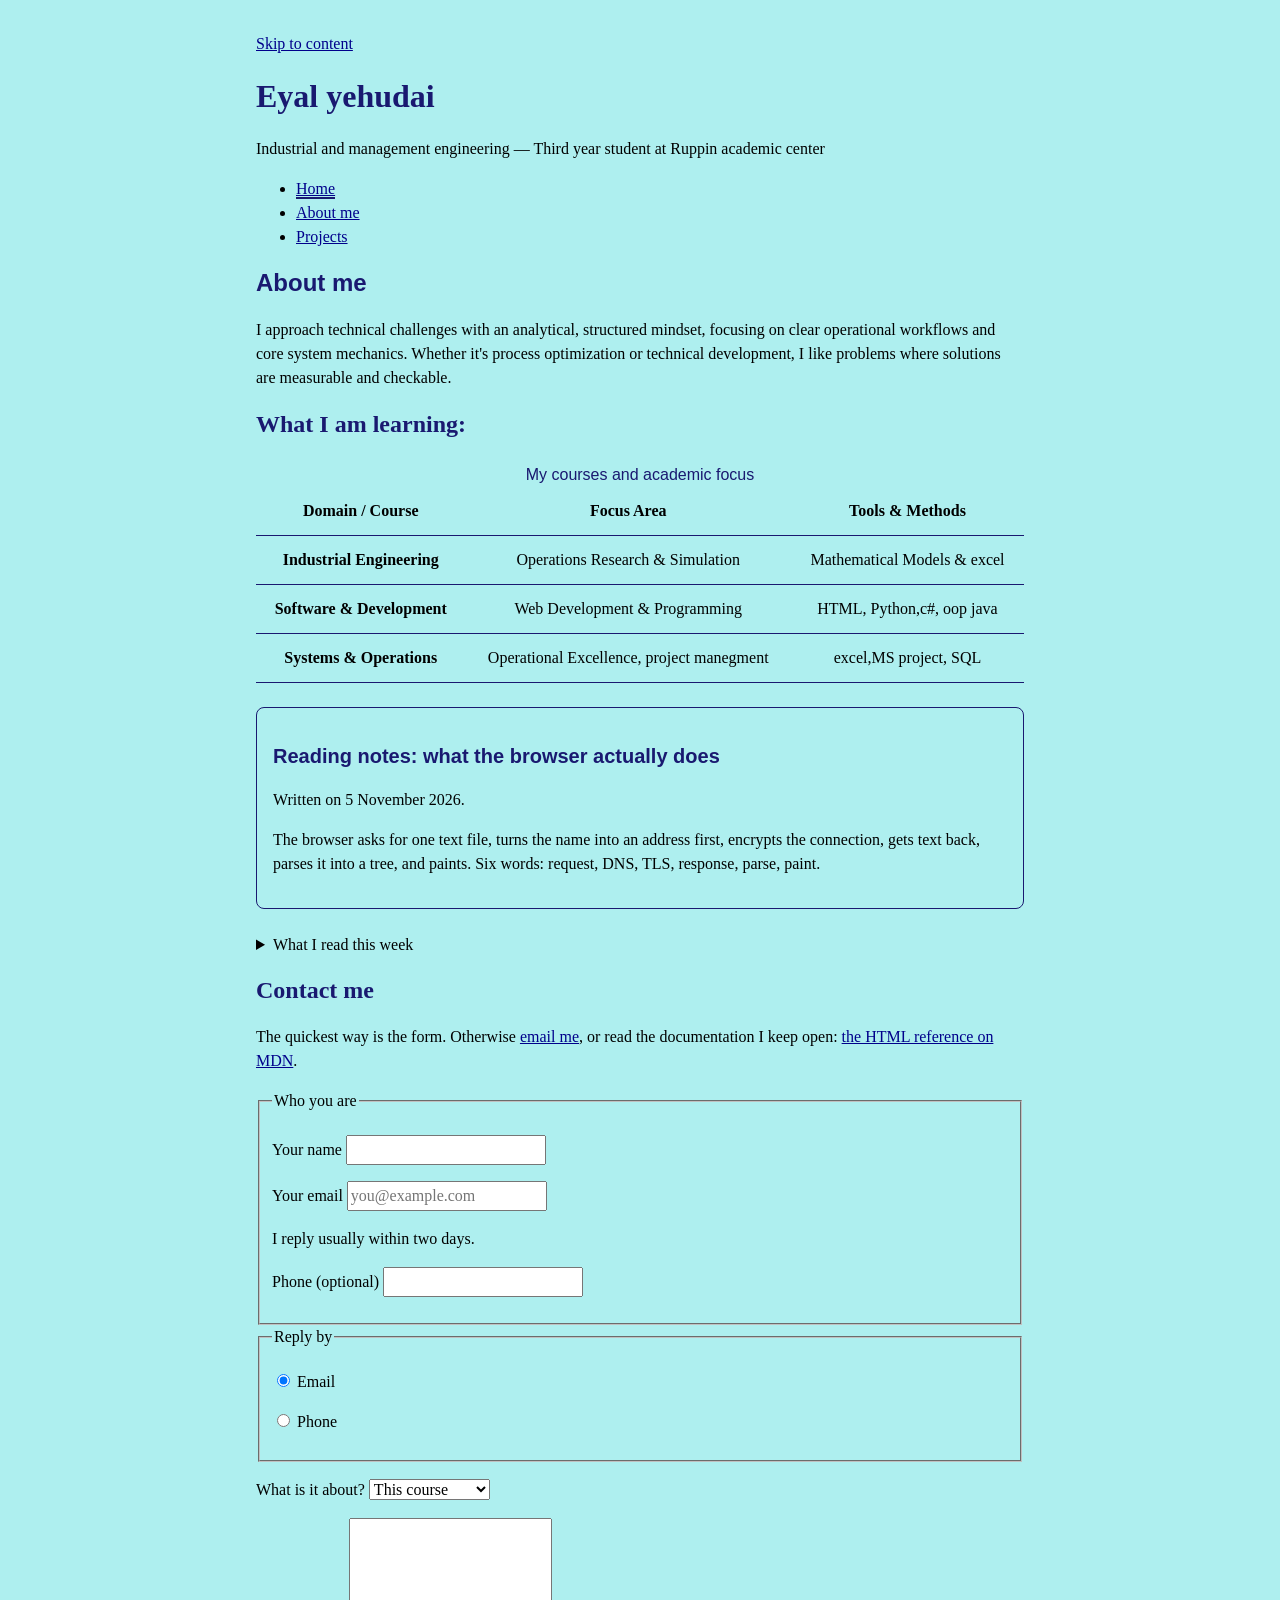
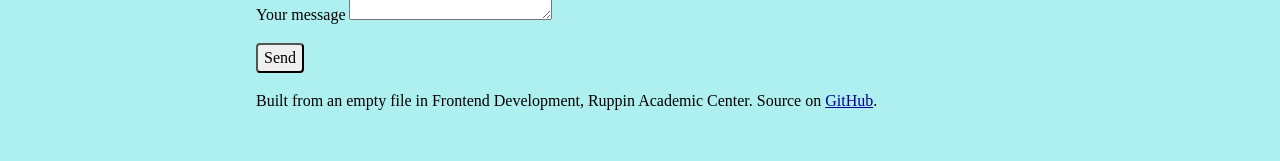
<file: index.html>
<!doctype html>
<!--
  INTENTIONALLY INACCESSIBLE — until you write them, this starter has no main heading, no main
  area and no landmarks: they are your job.

  Week 1 — the first real page of your personal site.

  Open this file with LIVE SERVER, never by double-clicking it.
  Right-click in the editor → "Open with Live Server".

  Write your code wherever you see a marker comment (the capital-letter ones below)
  and delete the marker. When no marker is left, you have finished the core tier.

  Everything asked for below was typed once today, in a cycle. Your practice folder has
  your own version of each piece — assemble them here, on your own content.

  Do NOT write any CSS this week. The page is meant to look plain — the CSS week is where
  it stops looking like a 1996 Word document. A page that is structured correctly is worth
  more marks today than a page that is styled.
-->
<html lang="en">
  <head>
    <meta charset="utf-8" />
    <meta name="viewport" content="width=device-width, initial-scale=1" />

    
    <title>Eyal Yehudai – Home</title>
    <link rel="stylesheet" href="styles.css">
  </head>

  <body>
    <a href="#main">Skip to content</a> 
    
    <header>
      <h1>Eyal yehudai</h1>
      <p>Industrial and management engineering — Third year student at Ruppin academic center</p>
   
    
    </header>

    <!-- ============================================================
         2. NAV — your main navigation.                         (cycle 2)
         A <nav> containing a <ul> of links: nav > ul > li > a. Each link points at
         a section of this page (href="#about"), and the link text says where it goes.
         Remember: not every link list is a nav — this one is.
         ============================================================ -->
   <nav aria-label="Main">
      <ul>
        <li><a href="index.html" aria-current="page">Home</a></li>
        <li><a href="about.html">About me</a></li>
        <li><a href="notes.html">Projects</a></li>
      </ul>
    </nav>

    <main id="main" tabindex="-1">
      <section id="about">
        <h2 class="dm-sans">About me</h2>

       
         
         <p>
          I approach technical challenges with an analytical, structured mindset, focusing on clear 
          operational workflows and core system mechanics. Whether it's process optimization or 
          technical development, I like problems where solutions are measurable and checkable.
        </p> 

     
      </section>

      <section id="learning">
        <h2>What I am learning:</h2>

        <table>
          <caption class="dm-sans">My courses and academic focus</caption>
          <thead>
            <tr>
              <th scope="col">Domain / Course</th>
              <th scope="col">Focus Area</th>
              <th scope="col">Tools &amp; Methods</th>
            </tr>
          </thead>
          <tbody>
            <tr>
              <th scope="row">Industrial Engineering</th>
              <td>Operations Research &amp; Simulation</td>
              <td> Mathematical Models &amp; excel</td>
            </tr>
            <tr>
              <th scope="row">Software &amp; Development</th>
              <td>Web Development &amp; Programming</td>
              <td> HTML, Python,c#, oop java</td>
            </tr>
            <tr>
              <th scope="row">Systems &amp; Operations</th>
              <td>Operational Excellence, project manegment</td>
              <td> excel,MS project, SQL</td>
            </tr>
          </tbody>
        </table>

        <article>
          <h3 class="dm-sans">Reading notes: what the browser actually does</h3>
          <p>Written on <time datetime="2026-11-05">5 November 2026</time>.</p>
          <p>
            The browser asks for one text file, turns the name into an address first, encrypts the
            connection, gets text back, parses it into a tree, and paints. Six words: request, DNS,
            TLS, response, parse, paint.
          </p>
        </article>

        <details>
          <summary>What I read this week</summary>
          <ul>
            <li>MDN, the <code>label</code> element: why <code>for</code> points at an <code>id</code>.</li>
            <li>MDN, the <code>table</code> element: <code>caption</code>, <code>thead</code>, <code>scope</code>.</li>
            <li>WebAIM on skip links, and why the first Tab on a page matters.</li>
          </ul>
        </details>
      </section>

      <section id="contact">
        <h2>Contact me</h2>
        <p>
          The quickest way is the form. Otherwise
          <a href="mailto:eyalyehudai23@icloud.com">email me</a>, or read the documentation I keep open:
          <a href="https://developer.mozilla.org/en-US/docs/Web/HTML" target="_blank" rel="noopener noreferrer">the HTML reference on MDN</a>.
        </p>

        <form method="get">
          <fieldset>
            <legend>Who you are</legend>
            <p><label for="visitor-name">Your name</label> <input type="text" id="visitor-name" name="visitor-name" required /></p>
            <p>
              <label for="visitor-email">Your email</label>
              <input type="email" id="visitor-email" name="visitor-email" placeholder="you@example.com" required aria-describedby="visitor-email-hint" />
            </p>
            <p id="visitor-email-hint">I reply usually within two days.</p>
            <p><label for="visitor-phone">Phone (optional)</label> <input type="tel" id="visitor-phone" name="visitor-phone" /></p>
          </fieldset>

          <fieldset>
            <legend>Reply by</legend>
            <p><input type="radio" id="reply-email" name="reply-by" value="email" checked /> <label for="reply-email">Email</label></p>
            <p><input type="radio" id="reply-phone" name="reply-by" value="phone" /> <label for="reply-phone">Phone</label></p>
          </fieldset>

          <p>
            <label for="topic">What is it about?</label>
            <select id="topic" name="topic">
              <option value="course">This course</option>
              <option value="project">A project idea</option>
              <option value="other">Something else</option>
            </select>
          </p>
          <p><label for="visitor-message">Your message</label> <textarea id="visitor-message" name="visitor-message" rows="4"></textarea></p>
          <button type="submit">Send</button>
        </form>
      </section>
    </main>

    <footer>
      <p>
        Built from an empty file in Frontend Development, Ruppin Academic Center. Source on <a href="https://github.com" target="_blank" rel="noopener noreferrer">GitHub</a>.
      </p>
    </footer>
  </body>
</html>
</file>
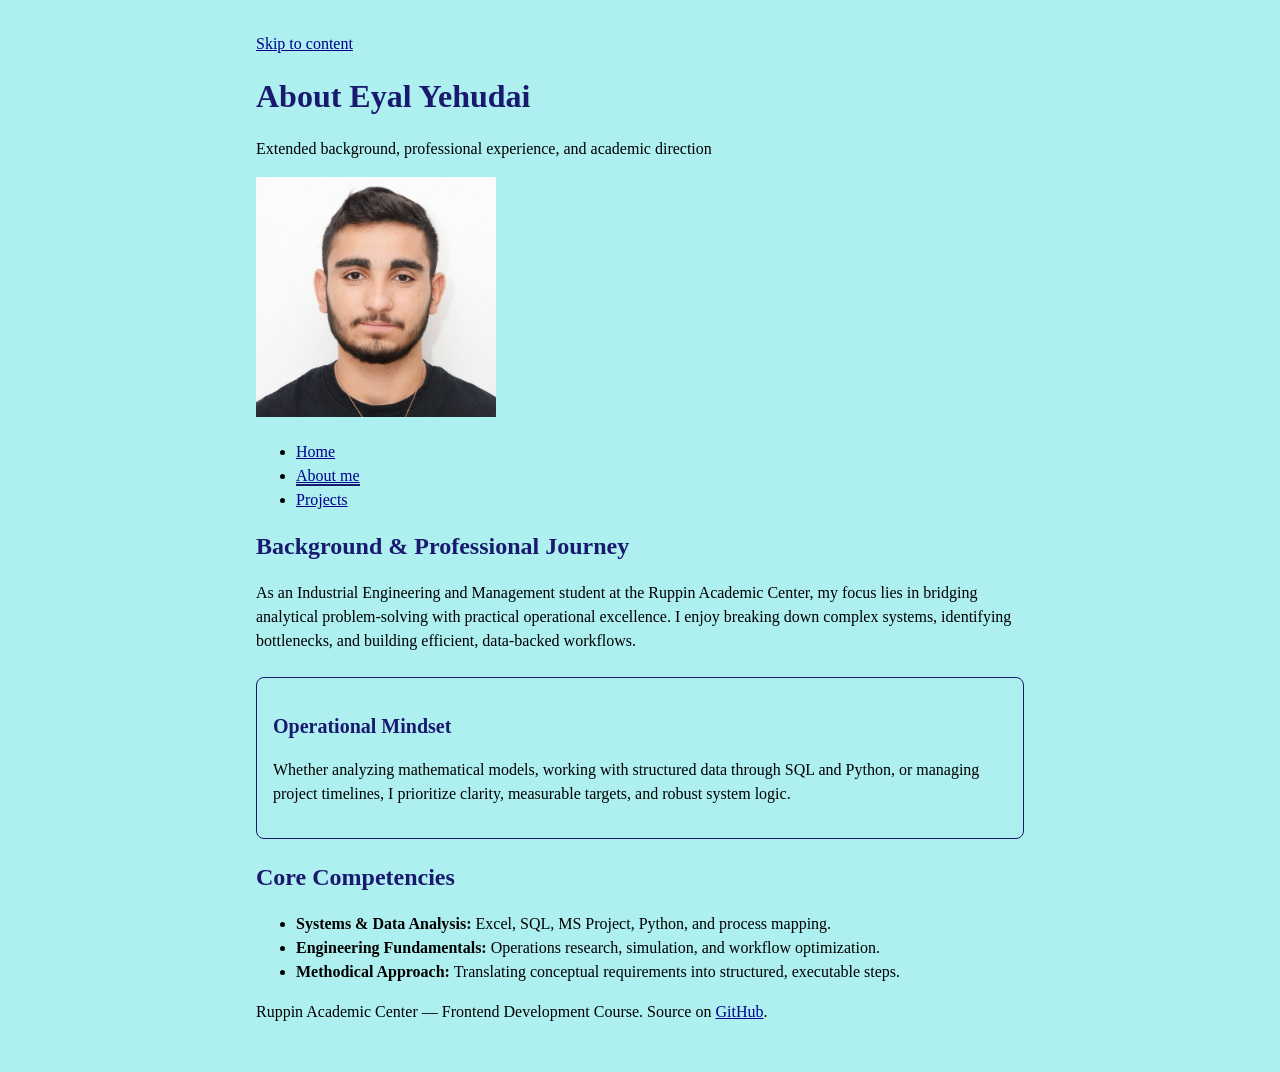
<file: about.html>
<!doctype html>
<html lang="en">
  <head>
    <meta charset="utf-8" />
    <meta name="viewport" content="width=device-width, initial-scale=1" />
    <title>About Me - Eyal Yehudai</title>
    <link rel="stylesheet" href="styles.css">
  </head>

  <body>
    <a href="#main">Skip to content</a> 
    
    <header>
      <h1>About Eyal Yehudai</h1>
      <p>Extended background, professional experience, and academic direction</p>
      <img src="images/eyal.image.jpeg" alt="Eyal yehudai" width="240" height="240" />
    </header>

    <nav aria-label="Main">
      <ul>
        <li><a href="index.html">Home</a></li>
        <li><a href="about.html" aria-current="page">About me</a></li>
        <li><a href="notes.html">Projects</a></li>
      </ul>
    </nav>

    <main id="main" tabindex="-1">
      <section>
        <h2>Background &amp; Professional Journey</h2>
        <p>
          As an Industrial Engineering and Management student at the Ruppin Academic Center, my focus lies in bridging 
          analytical problem-solving with practical operational excellence. I enjoy breaking down complex systems, 
          identifying bottlenecks, and building efficient, data-backed workflows.
        </p>

        <article>
          <h3>Operational Mindset</h3>
          <p>
            Whether analyzing mathematical models, working with structured data through SQL and Python, or managing project timelines, 
            I prioritize clarity, measurable targets, and robust system logic.
          </p>
        </article>
      </section>

      <section>
        <h2>Core Competencies</h2>
        <ul>
          <li><strong>Systems &amp; Data Analysis:</strong> Excel, SQL, MS Project, Python, and process mapping.</li>
          <li><strong>Engineering Fundamentals:</strong> Operations research, simulation, and workflow optimization.</li>
          <li><strong>Methodical Approach:</strong> Translating conceptual requirements into structured, executable steps.</li>
        </ul>
      </section>
    </main>

    <footer>
      <p>
        Ruppin Academic Center — Frontend Development Course. Source on <a href="https://github.com" target="_blank" rel="noopener noreferrer">GitHub</a>.
      </p>
    </footer>
  </body>
</html>
</file>
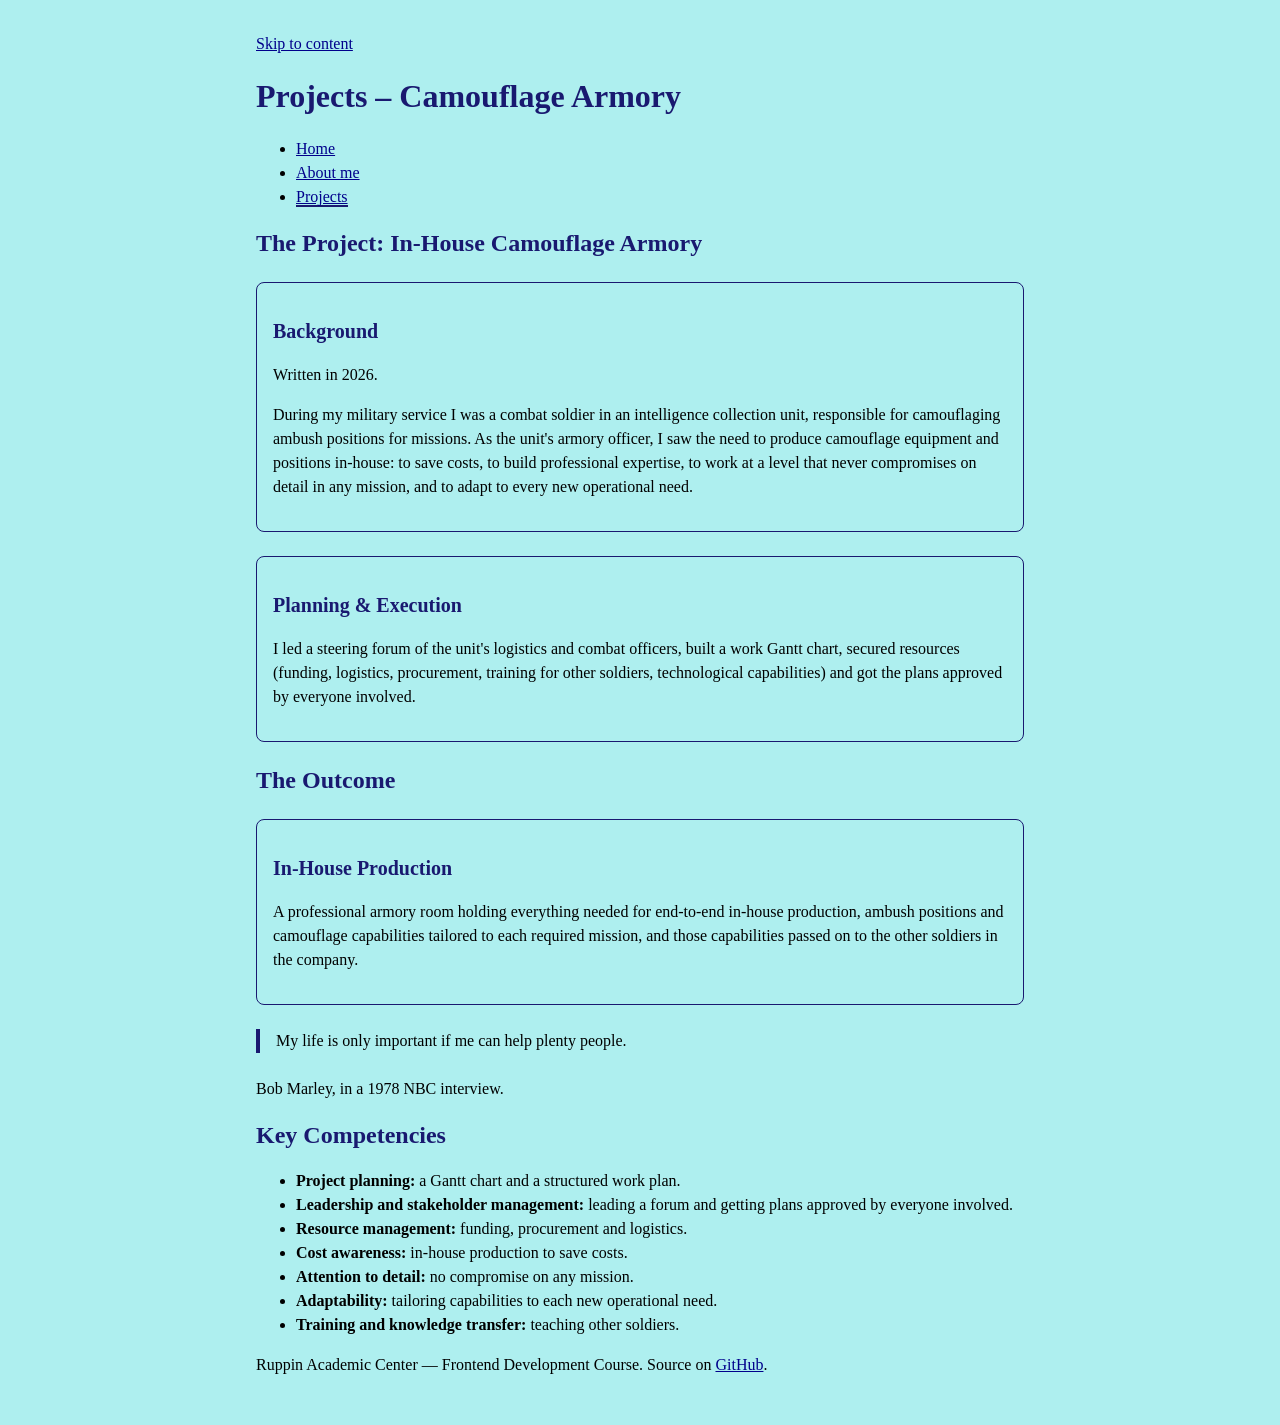
<file: notes.html>
<!doctype html>
<html lang="en">
  <head>
    <meta charset="utf-8" />
    <meta name="viewport" content="width=device-width, initial-scale=1" />
    <title>Projects - Eyal Yehudai</title>
    <link rel="stylesheet" href="styles.css">
  </head>

  <body>
    <a href="#main">Skip to content</a>

    <header>
      <h1>Projects – Camouflage Armory</h1>
    </header>

    <nav aria-label="Main">
      <ul>
        <li><a href="index.html">Home</a></li>
        <li><a href="about.html">About me</a></li>
        <li><a href="notes.html" aria-current="page">Projects</a></li>
      </ul>
    </nav>

    <main id="main" tabindex="-1">
      <section>
        <h2>The Project: In-House Camouflage Armory</h2>

        <article>
          <h3>Background</h3>
          <p>Written in <time datetime="2026">2026</time>.</p>
          <p>
            During my military service I was a combat soldier in an intelligence collection unit,
            responsible for camouflaging ambush positions for missions. As the unit's armory officer,
            I saw the need to produce camouflage equipment and positions in-house: to save costs, to
            build professional expertise, to work at a level that never compromises on detail in any
            mission, and to adapt to every new operational need.
          </p>
        </article>

        <article>
          <h3>Planning &amp; Execution</h3>
          <p>
            I led a steering forum of the unit's logistics and combat officers, built a work Gantt
            chart, secured resources (funding, logistics, procurement, training for other soldiers,
            technological capabilities) and got the plans approved by everyone involved.
          </p>
        </article>
      </section>

      <section>
        <h2>The Outcome</h2>

        <article>
          <h3>In-House Production</h3>
          <p>
            A professional armory room holding everything needed for end-to-end in-house production,
            ambush positions and camouflage capabilities tailored to each required mission, and those
            capabilities passed on to the other soldiers in the company.
          </p>
        </article>

        <blockquote>
          <p>My life is only important if me can help plenty people.</p>
        </blockquote>
        <p>Bob Marley, in a 1978 NBC interview.</p>
      </section>

      <section>
        <h2>Key Competencies</h2>
        <ul>
          <li><strong>Project planning:</strong> a Gantt chart and a structured work plan.</li>
          <li><strong>Leadership and stakeholder management:</strong> leading a forum and getting plans approved by everyone involved.</li>
          <li><strong>Resource management:</strong> funding, procurement and logistics.</li>
          <li><strong>Cost awareness:</strong> in-house production to save costs.</li>
          <li><strong>Attention to detail:</strong> no compromise on any mission.</li>
          <li><strong>Adaptability:</strong> tailoring capabilities to each new operational need.</li>
          <li><strong>Training and knowledge transfer:</strong> teaching other soldiers.</li>
        </ul>
      </section>
    </main>

    <footer>
      <p>
        Ruppin Academic Center — Frontend Development Course. Source on <a href="https://github.com" target="_blank" rel="noopener noreferrer">GitHub</a>.
      </p>
    </footer>
  </body>
</html>
</file>
<file: styles.css>
:root {
    --color-bg: hsl(180, 67%, 81%);
    --color-heading: midnightblue;
    --color-link: darkblue;
    --color-panel: rgb(75, 68, 148);
    --color-panel-text: white;

    --space-1: 0.5rem;
    --space-2: 0.75rem;
    --space-3: 1rem;
    --space-4: 1.5rem;
    --space-5: 2rem;

    --radius-s: 4px;
    --radius-m: 8px;

    --text-h3: 1.25rem;
    --text-h2: 1.5rem;
    --text-h1: 2rem;
}

*, *::before, *::after {
    box-sizing: border-box;
}
img {
    max-width: 100%;
    height: auto;
}
button, input, select, textarea {
    font: inherit;
}

body {
    background-color: var(--color-bg);
    max-width: 800px;
    margin: 0 auto;
    padding: var(--space-5) var(--space-3);
    line-height: 1.5;
}
h1, h2, h3 {
    line-height: 1.2;
}
h1, h2, h3, caption {
    color: var(--color-heading);
}
h1 {
    font-size: var(--text-h1);
}
h2 {
    font-size: var(--text-h2);
}
h3 {
    font-size: var(--text-h3);
}

a {
    color: var(--color-link);
}
a:hover {
    text-decoration-thickness: 3px;
}
a:focus-visible,
button:focus-visible,
input:focus-visible,
select:focus-visible,
textarea:focus-visible {
    outline: 3px solid var(--color-heading);
    outline-offset: 2px;
}
button {
    border-radius: var(--radius-s);
}
button:hover {
    background-color: var(--color-panel);
    color: var(--color-panel-text);
}
nav a[aria-current='page'] {
    border-bottom: 2px solid var(--color-heading);
}

aside {
    background-color: var(--color-panel);
    color: var(--color-panel-text);
    border-left: 4px solid var(--color-heading);
    padding: var(--space-1);
    margin: var(--space-4) 0;
    border-radius: 0 var(--radius-m) var(--radius-m) 0;
}
table {
    width: 100%;
    border-collapse: collapse;
    margin: var(--space-4) 0;
}
th, td {
    padding: var(--space-2);
    border-bottom: 1px solid var(--color-heading);
    text-align: center;
}
article {
    margin: var(--space-4) 0;
    padding: var(--space-3);
    border: 1px solid var(--color-heading);
    border-radius: var(--radius-m);
}
blockquote {
    border-inline-start: 4px solid var(--color-heading);
    margin: var(--space-4) 0;
    padding-inline-start: var(--space-3);
}

.dm-sans {
    font-family: "DM Sans", sans-serif;
    font-optical-sizing: auto;
    font-style: normal;
}
</file>
